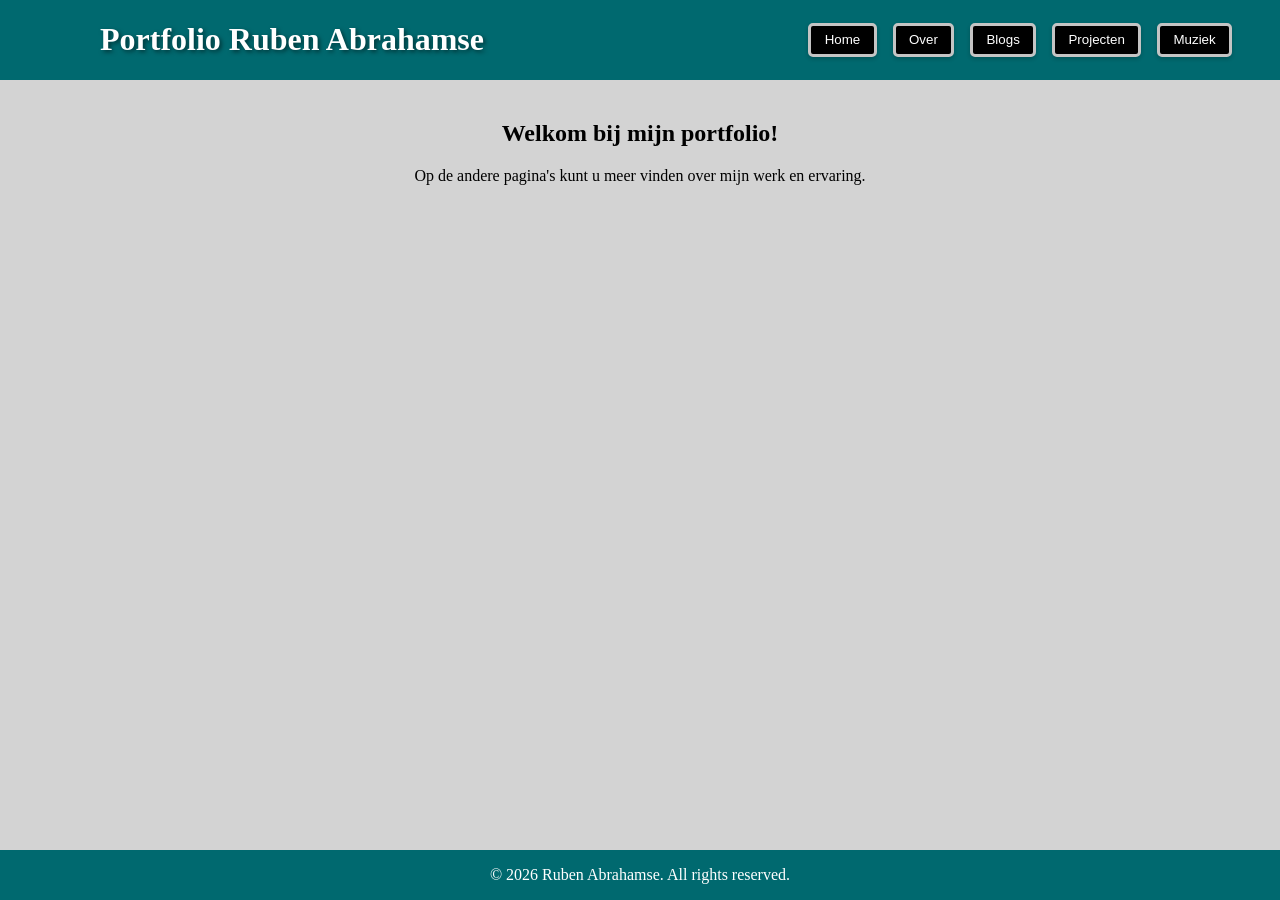
<file: index.html>
<!DOCTYPE html>
<html lang="nl">
    <head>
        <meta charset="UTF-8">
        <meta name="viewport" content="width=device-width, initial-scale=1.0">
        <title>Portfolio Ruben</title>
        <link rel="stylesheet" href="style.css">
    </head>
    <body>
        <header id="header">
            <h1>Portfolio Ruben Abrahamse</h1>
            <nav>
                <ul>
                    <li><a href="/index.html" class="navbutton"><button id="HomeButton">Home</button></a></li>
                    <li><a href="/About.html" class="navbutton"><button id="AboutButton">Over</button></a></li>
                    <li><a href="/BlogOverzicht.html" class="navbutton"><button id="BlogButton">Blogs</button></a></li>
                    <li><a href="/ProjectOverzicht.html" class="navbutton"><button id="ProjectButton">Projecten</button></a></li>
                    <li><a href="/MusicInfo.html" class="navbutton"><button id="MusicButton">Muziek</button></a></li>
                </ul>
            </nav>
        </header>
        <main>
            <h2>Welkom bij mijn portfolio!</h2>
            <div class="intro-container">
                <p>Op de andere pagina's kunt u meer vinden over mijn werk en ervaring.</p>
            </div>
        </main>
        <footer id="footer">
            <p>&copy; 2026 Ruben Abrahamse. All rights reserved.</p>
        </footer>
    </body>
</html>
</file>
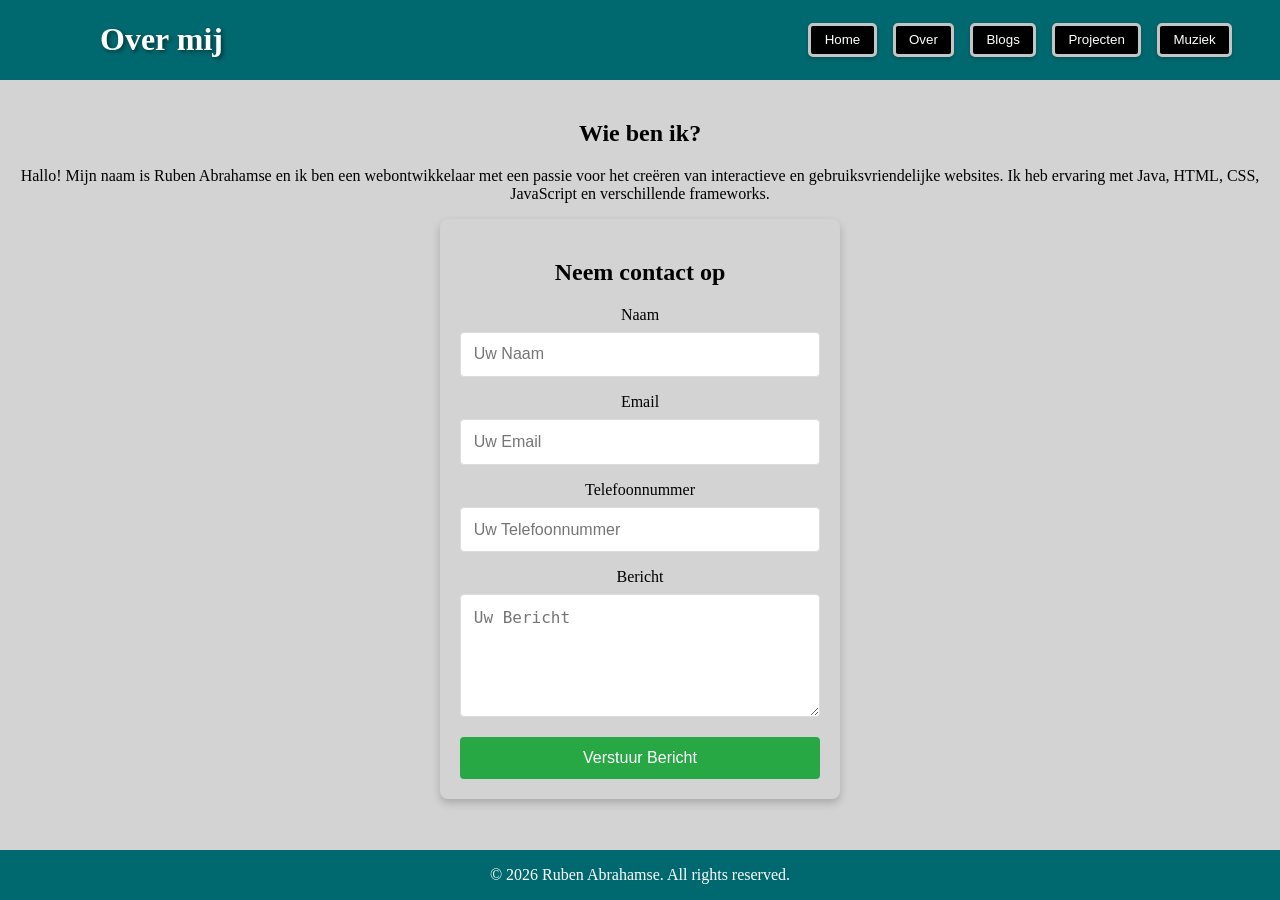
<file: About.html>
<!DOCTYPE html>
<html lang="nl">
    <head>
        <meta charset="UTF-8">
        <meta name="viewport" content="width=device-width, initial-scale=1.0">
        <title>About Portfolio Ruben</title>
        <link rel="stylesheet" href="style.css">
    </head>
    <body>
        <header id="header">
            <h1>Over mij</h1>
            <nav>
                <ul>
                    <li><a href="/index.html" class="navbutton"><button id="HomeButton">Home</button></a></li>
                    <li><a href="/About.html" class="navbutton"><button id="AboutButton">Over</button></a></li>
                    <li><a href="/BlogOverzicht.html" class="navbutton"><button id="BlogButton">Blogs</button></a></li>
                    <li><a href="/ProjectOverzicht.html" class="navbutton"><button id="ProjectButton">Projecten</button></a></li>
                    <li><a href="/MusicInfo.html" class="navbutton"><button id="MusicButton">Muziek</button></a></li>
                </ul>
            </nav>
        </header>
        <main>
            <h2>Wie ben ik?</h2>
            <div class="about-container">
                <p id="abouttext">Hallo! Mijn naam is Ruben Abrahamse en ik ben een webontwikkelaar met een passie voor het creëren van interactieve en gebruiksvriendelijke websites. Ik heb ervaring met Java, HTML, CSS, JavaScript en verschillende frameworks.</p>
            <div class="contact-form-container">
                <h2>Neem contact op</h2>
                <form id="contactForm" novalidate>
                    <div class="form-group">
                        <label for="name">Naam</label>
                        <input type="text" id="name" 
                            name="name" 
                            placeholder="Uw Naam" required>
                        <span class="error-message" id="nameError"></span>
                    </div>
                    <div class="form-group">
                        <label for="email">Email</label>
                        <input type="email" id="email" 
                            name="email" 
                            placeholder="Uw Email" required>
                        <span class="error-message" id="emailError"></span>
                    </div>
                    <div class="form-group">
                        <label for="phone">Telefoonnummer</label>
                        <input type="tel" id="phone" 
                            name="phone" 
                            placeholder="Uw Telefoonnummer" required>
                        <span class="error-message" id="phoneError"></span>
                    </div>
                    <div class="form-group">
                        <label for="message">Bericht</label>
                        <textarea id="message" 
                                name="message" 
                                placeholder="Uw Bericht" 
                                rows="5" required></textarea>
                        <span class="error-message" 
                            id="messageError"></span>
                    </div>
                    <button type="submit" 
                            class="submit-button">
                    Verstuur Bericht
                    </button>
                </form>
            </div>
        </main>
        <footer id="footer">
            <p>&copy; 2026 Ruben Abrahamse. All rights reserved.</p>
        </footer>
    </body>
    
    <script src="contactformulier.js" defer></script>
</html>
</file>
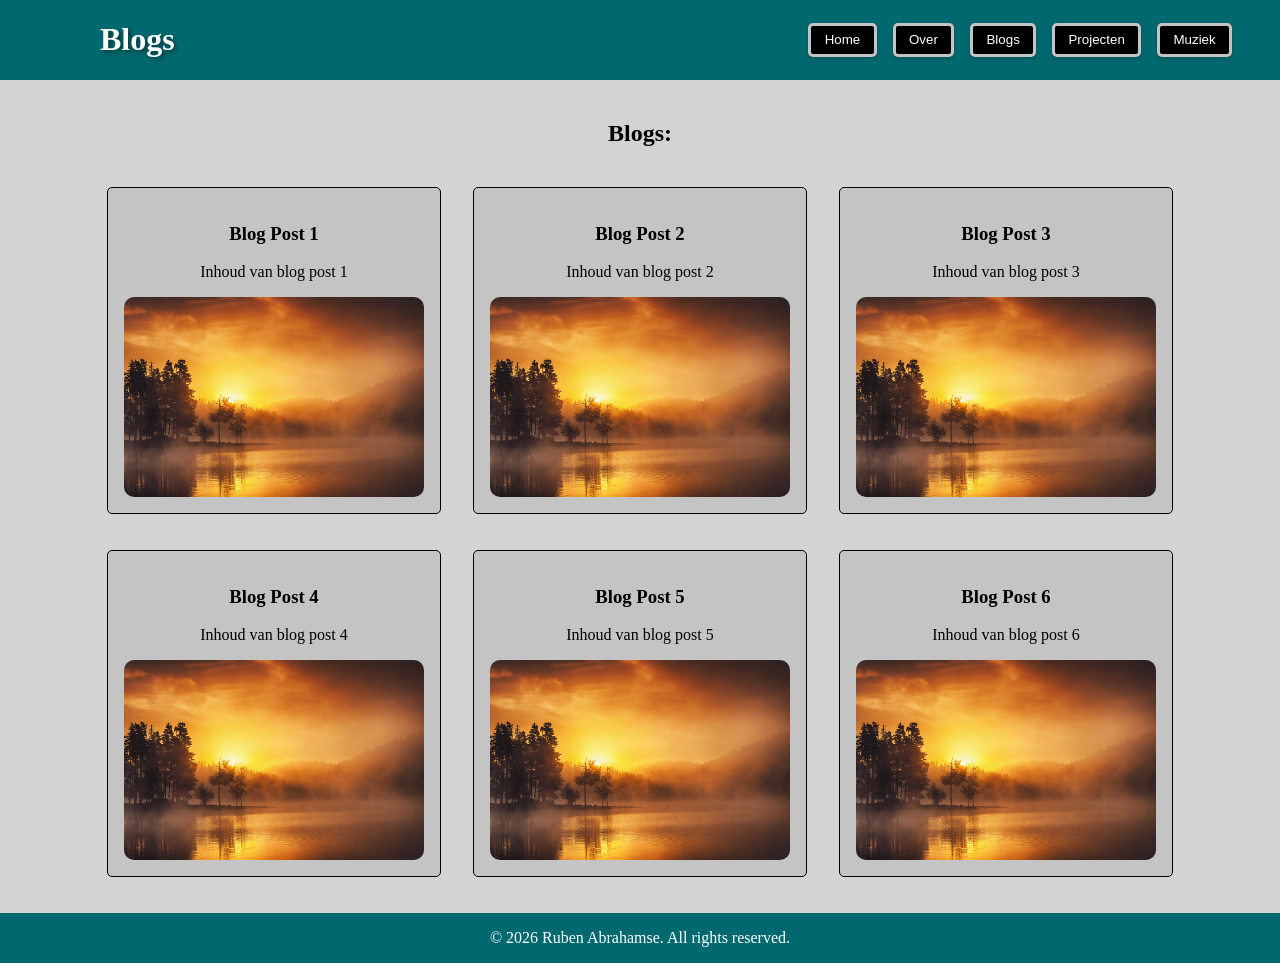
<file: BlogOverzicht.html>
<!DOCTYPE html>
<html lang="nl">
    <head>
        <meta charset="UTF-8">
        <meta name="viewport" content="width=device-width, initial-scale=1.0">
        <title>Blogs Portfolio Ruben</title>
        <link rel="stylesheet" href="style.css">
    </head>
    <body>
        <header id="header">
            <h1>Blogs</h1>
            <nav>
                <ul>
                    <li><a href="/index.html" class="navbutton"><button id="HomeButton">Home</button></a></li>
                    <li><a href="/About.html" class="navbutton"><button id="AboutButton">Over</button></a></li>
                    <li><a href="/BlogOverzicht.html" class="navbutton"><button id="BlogButton">Blogs</button></a></li>
                    <li><a href="/ProjectOverzicht.html" class="navbutton"><button id="ProjectButton">Projecten</button></a></li>
                    <li><a href="/MusicInfo.html" class="navbutton"><button id="MusicButton">Muziek</button></a></li>
                </ul>
            </nav>
        </header>
        <main>
            <h2>Blogs:</h2>
            <div id="bloglijst" class="blog-container"></div>
        </main>
        <footer id="footer">
            <p>&copy; 2026 Ruben Abrahamse. All rights reserved.</p>
        </footer>
    </body>

    <script src="blogs.js" defer></script>
</html>
</file>
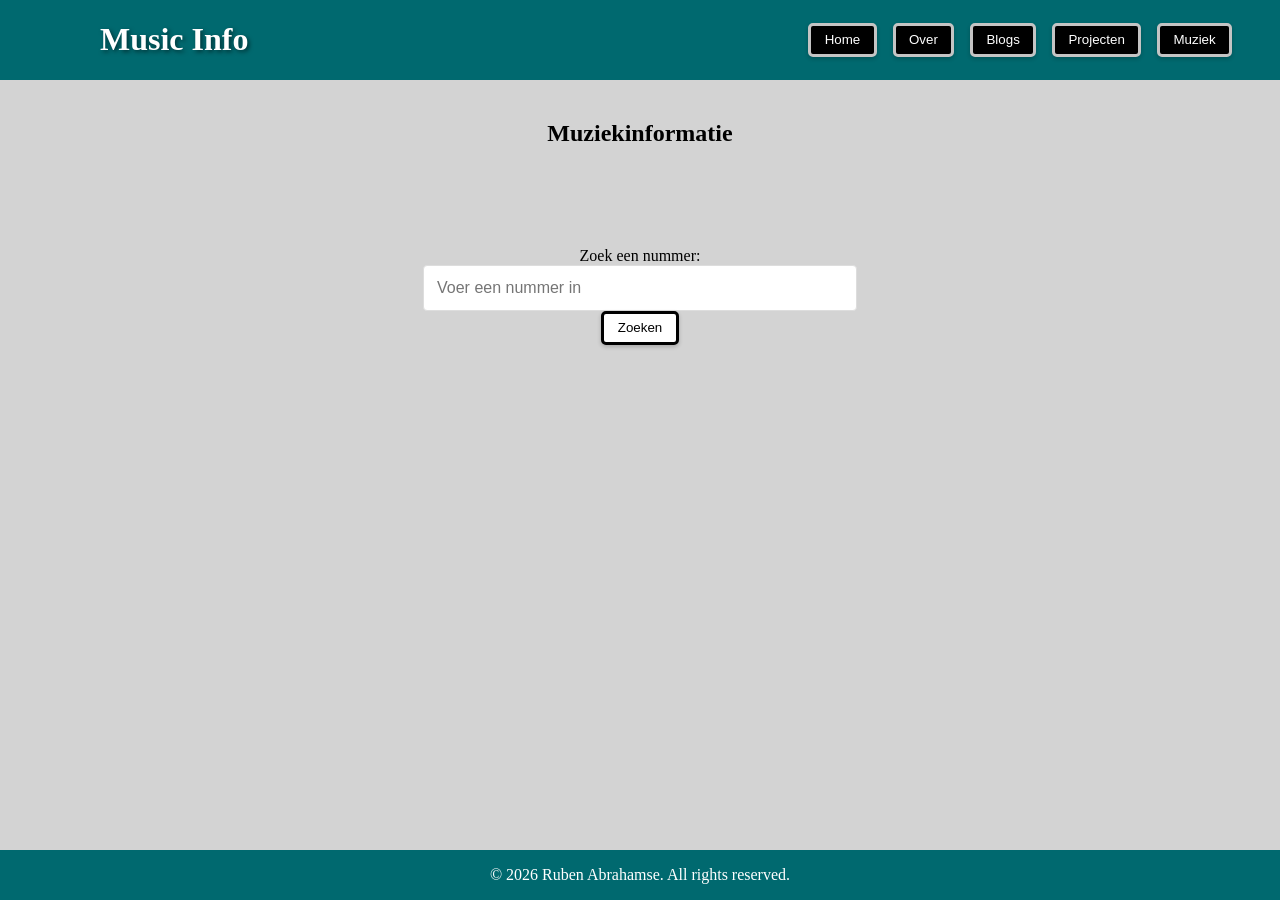
<file: MusicInfo.html>
<!DOCTYPE html>
<html lang="nl">
    <head>
        <meta charset="UTF-8">
        <meta name="viewport" content="width=device-width, initial-scale=1.0">
        <title>Music Info Portfolio Ruben</title>
        <link rel="stylesheet" href="style.css">
    </head>
    <body>
        <header id="header">
            <h1>Music Info</h1>
            <nav>
                <ul>
                    <li><a href="/index.html" class="navbutton"><button id="HomeButton">Home</button></a></li>
                    <li><a href="/About.html" class="navbutton"><button id="AboutButton">Over</button></a></li>
                    <li><a href="/BlogOverzicht.html" class="navbutton"><button id="BlogButton">Blogs</button></a></li>
                    <li><a href="/ProjectOverzicht.html" class="navbutton"><button id="ProjectButton">Projecten</button></a></li>
                    <li><a href="/MusicInfo.html" class="navbutton"><button id="MusicButton">Muziek</button></a></li>
                </ul>
            </nav>
        </header>
        <main>
            <h2>Muziekinformatie</h2>

            <div class="music-info-container">
                <form id="zoekFormulier">
                    <label for="zoekterm">Zoek een nummer:</label>
                    <input 
                        type="text" 
                        id="zoekterm"
                        placeholder="Voer een nummer in"
                    >

                    <button type="submit", class="musicsearchbutton">Zoeken</button>
                </form>
            </div>

            <div id="resultaten"></div>
        </main>
        <footer id="footer">
            <p>&copy; 2026 Ruben Abrahamse. All rights reserved.</p>
        </footer>
    </body>

    <script src="muziekzoeken.js" defer></script>
</html>
</file>
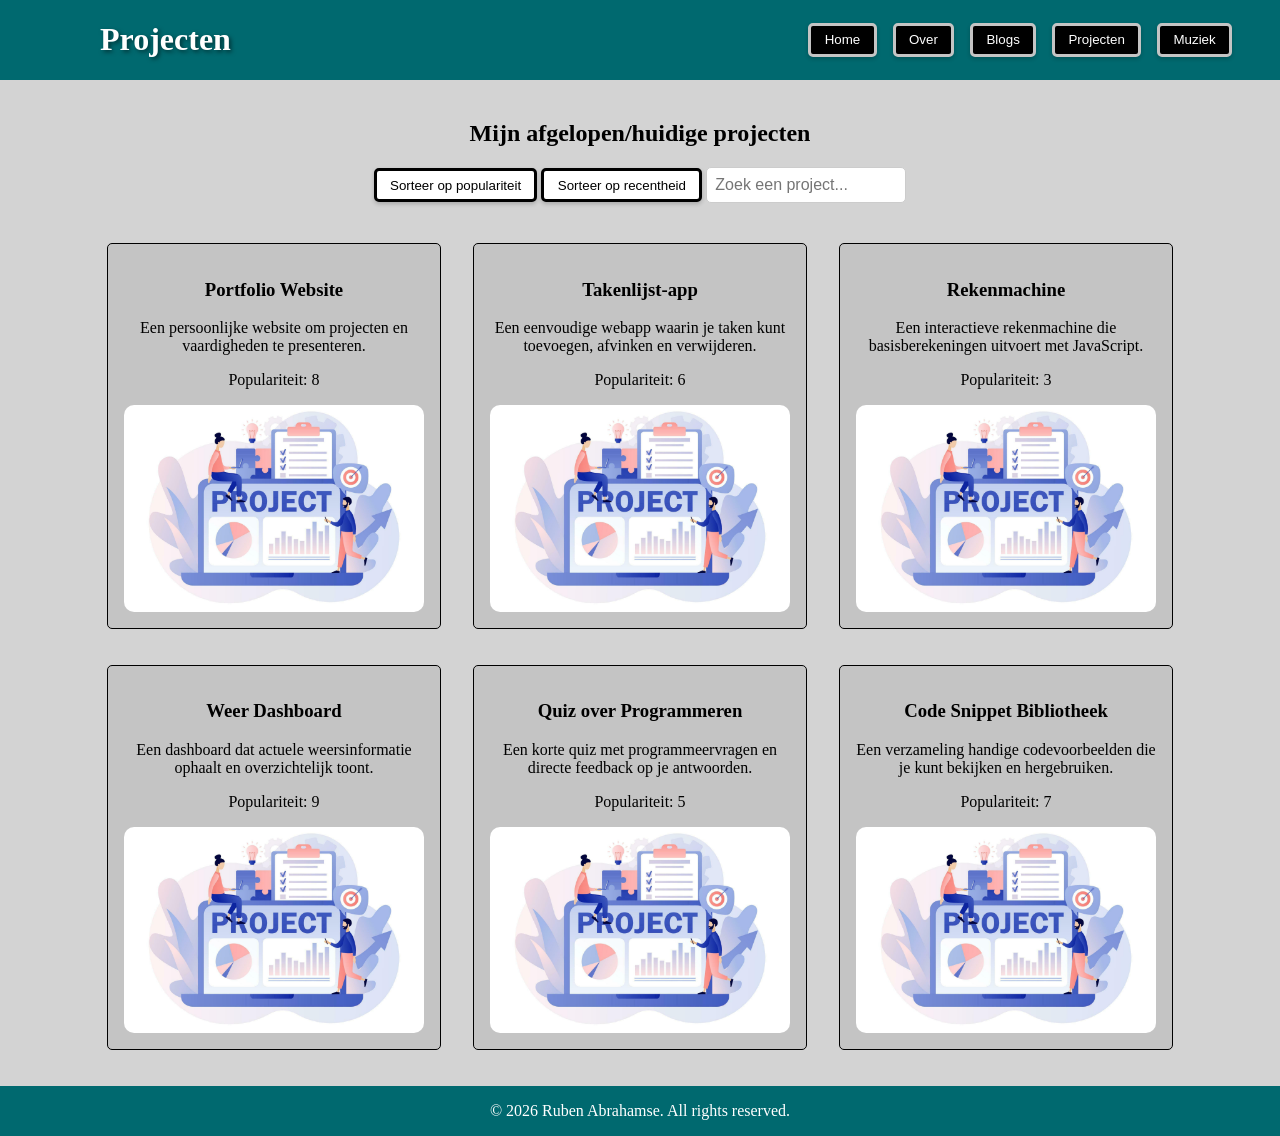
<file: ProjectOverzicht.html>
<!DOCTYPE html>
<html lang="nl">
    <head>
        <meta charset="UTF-8">
        <meta name="viewport" content="width=device-width, initial-scale=1.0">
        <title>Projecten Portfolio Ruben</title>
        <link rel="stylesheet" href="style.css">
    </head>
    <body>
        <header id="header">
            <h1>Projecten</h1>
            <nav>
                <ul>
                    <li><a href="/index.html" class="navbutton"><button id="HomeButton">Home</button></a></li>
                    <li><a href="/About.html" class="navbutton"><button id="AboutButton">Over</button></a></li>
                    <li><a href="/BlogOverzicht.html" class="navbutton"><button id="BlogButton">Blogs</button></a></li>
                    <li><a href="/ProjectOverzicht.html" class="navbutton"><button id="ProjectButton">Projecten</button></a></li>
                    <li><a href="/MusicInfo.html" class="navbutton"><button id="MusicButton">Muziek</button></a></li>
                </ul>
            </nav>
        </header>
        <main>
            <h2>Mijn afgelopen/huidige projecten</h2>
            <button id="sorteerPopulariteit" class="sortButton", onclick="sorteerProjectenOpPopulariteit()">Sorteer op populariteit</button>
            <button id="sorteerRecentheid" class="sortButton", onclick="sorteerProjectenOpRecentheid()">Sorteer op recentheid</button>
            <input id="zoekProjecten" class="searchInput" type="search" placeholder="Zoek een project..." aria-label="Zoek een project" oninput="zoekProjecten()">
            
            <div id="projectenlijst", class="project-container"></div>
        </main>
        <footer id="footer">
            <p>&copy; 2026 Ruben Abrahamse. All rights reserved.</p>
        </footer>
    </body>

    <script src="projecten.js" defer></script>
</html>
</file>
<file: style.css>
h1 {
    color: white;
    margin-left: 100px;
    text-shadow: 2px 2px 4px rgba(0, 0, 0, 0.5);
}

h2 {
    color: black;
    align-items: center;
}   

nav {
    color: white;
    margin-right: 40px;
}

nav ul a {
    text-decoration: none;
    border-radius: 5px;
    padding: 0.5em;
}

nav ul {
    display: flex;
    list-style: none;
}

main {
    color: black;
    text-align: center;
    flex: 1;
    padding-top: 100px;
}

body {
    background-color: rgb(211, 211, 211);
    margin: 0px;
    display: flex;
    flex-direction: column;
    min-height: 100vh;
}

#about-container p {
    max-width: 600px;
    margin: 0 auto;
    text-align: center;
}

.contact-form {
    max-width: 400px;
    margin: 0 auto;
    text-align: left;
}

.form-group {
    margin-bottom: 1em;
}

.form-group label {
    display: block;
    margin-bottom: 0.5em;
}

.contact-form-container {
    box-sizing: border-box;
    margin: 0 auto;
    padding: 20px;
    border-radius: 8px;
    box-shadow: 0 4px 8px rgba(0, 0, 0, 0.2);
    max-width: 400px;
    width: 100%;
}

input, textarea {
    width: 100%;
    padding: 0.8rem;
    border: 1px solid #ddd;
    border-radius: 4px;
    box-sizing: border-box;
    font-size: 1rem;
}

textarea {
    resize: vertical;
}

.error-message {
    color: red;
    font-size: 0.875rem;
    display: none; /* Hidden by default */
}

.submit-button {
    background-color: #28a745;
    color: white;
    border: none;
    padding: 0.75rem;
    border-radius: 4px;
    font-size: 1rem;
    cursor: pointer;
    width: 100%;
    transition: background-color 0.3s;
}

.submit-button:hover {
    background-color: #218838;
}

nav button {
    background-color: black ;
    color: white;
    border: none rgb(196, 196, 196);;
    border-style: solid;
    padding: 0.5em 1em;
    cursor: pointer;
    box-shadow: 0 2px 4px rgba(0, 0, 0, 0.2);
    border-radius: 5px;
}

.sortButton {
    background-color: white;
    color: black;
    border: none;
    border-style: solid;
    padding: 0.5em 1em;
    cursor: pointer;
    box-shadow: 0 2px 4px rgba(0, 0, 0, 0.2);
    border-radius: 5px;
    margin-bottom: 20px;
}

.searchInput {
    padding: 0.5em;
    border: 1px solid #ccc;
    border-radius: 5px;
    margin-bottom: 20px;
    width: 200px;
}

.blog-container {
    display: flex;
    flex-direction: row;
    flex-wrap: wrap;
    align-items: center;
    justify-content: center;
    margin-top: 0;
    margin-left: 10px;
    margin-right: 10px;
}

.blog-post {
    background-color: rgb(196, 196, 196);
    color: black;
    width: 300px;
    flex-shrink: 0;
    border: 1px solid black;
    border-radius: 5px;
    padding: 1em;
    margin: 1em;
    margin-top: 20px;
}

.blog-post img {
    display: block;
    max-width: 100%;
    height: auto;
    border-radius: 10px;
}

.project-container {
    display: flex;
    flex-direction: row;
    flex-wrap: wrap;
    align-items: center;
    justify-content: center;
    margin-top: 0px;
    margin-left: 10px;
    margin-right: 10px;
}

.project {
    background-color: rgb(196, 196, 196);
    color: black;
    width: 300px;
    flex-shrink: 0;
    border: 1px solid black;
    border-radius: 5px;
    padding: 1em;
    margin: 1em;
    margin-top: 20px;
}

.project img {
    display: block;
    max-width: 100%;
    height: auto;
    border-radius: 10px;
}

#about-container {
    display: flex;
    flex-direction: column;
    align-items: center;
    justify-content: center;
    margin-top: 100px;
    margin-left: 10px;
    margin-right: 10px;
}

#intro-container {
    display: flex;
    flex-direction: column;
    align-items: center;
    justify-content: center;
    margin-top: 100px;
    margin-left: 10px;
    margin-right: 10px;
}

.music-info-container {
    display: flex;
    flex-direction: column;
    align-items: center;
    justify-content: center;
    margin-top: 100px;
    margin-left: 10px;
    margin-right: 10px;
}

.musicsearchbutton {
    background-color: white;
    color: black;
    border: none;
    border-style: solid;
    padding: 0.5em 1em;
    cursor: pointer;
    box-shadow: 0 2px 4px rgba(0, 0, 0, 0.2);
    border-radius: 5px;
    margin-bottom: 20px;
}

#header {
    position: fixed;
    top: 0;
    left: 0;
    width: 100%;
    background-color: rgb(0, 105, 111);
    color: white;
    display: flex;
    align-items: center;
    justify-content: space-between;
}

#footer {
    position: static;
    width: 100%;
    margin-top:20px;
    background-color: rgb(0, 105, 111);
    color: white;
    text-align: center;
}
</file>
